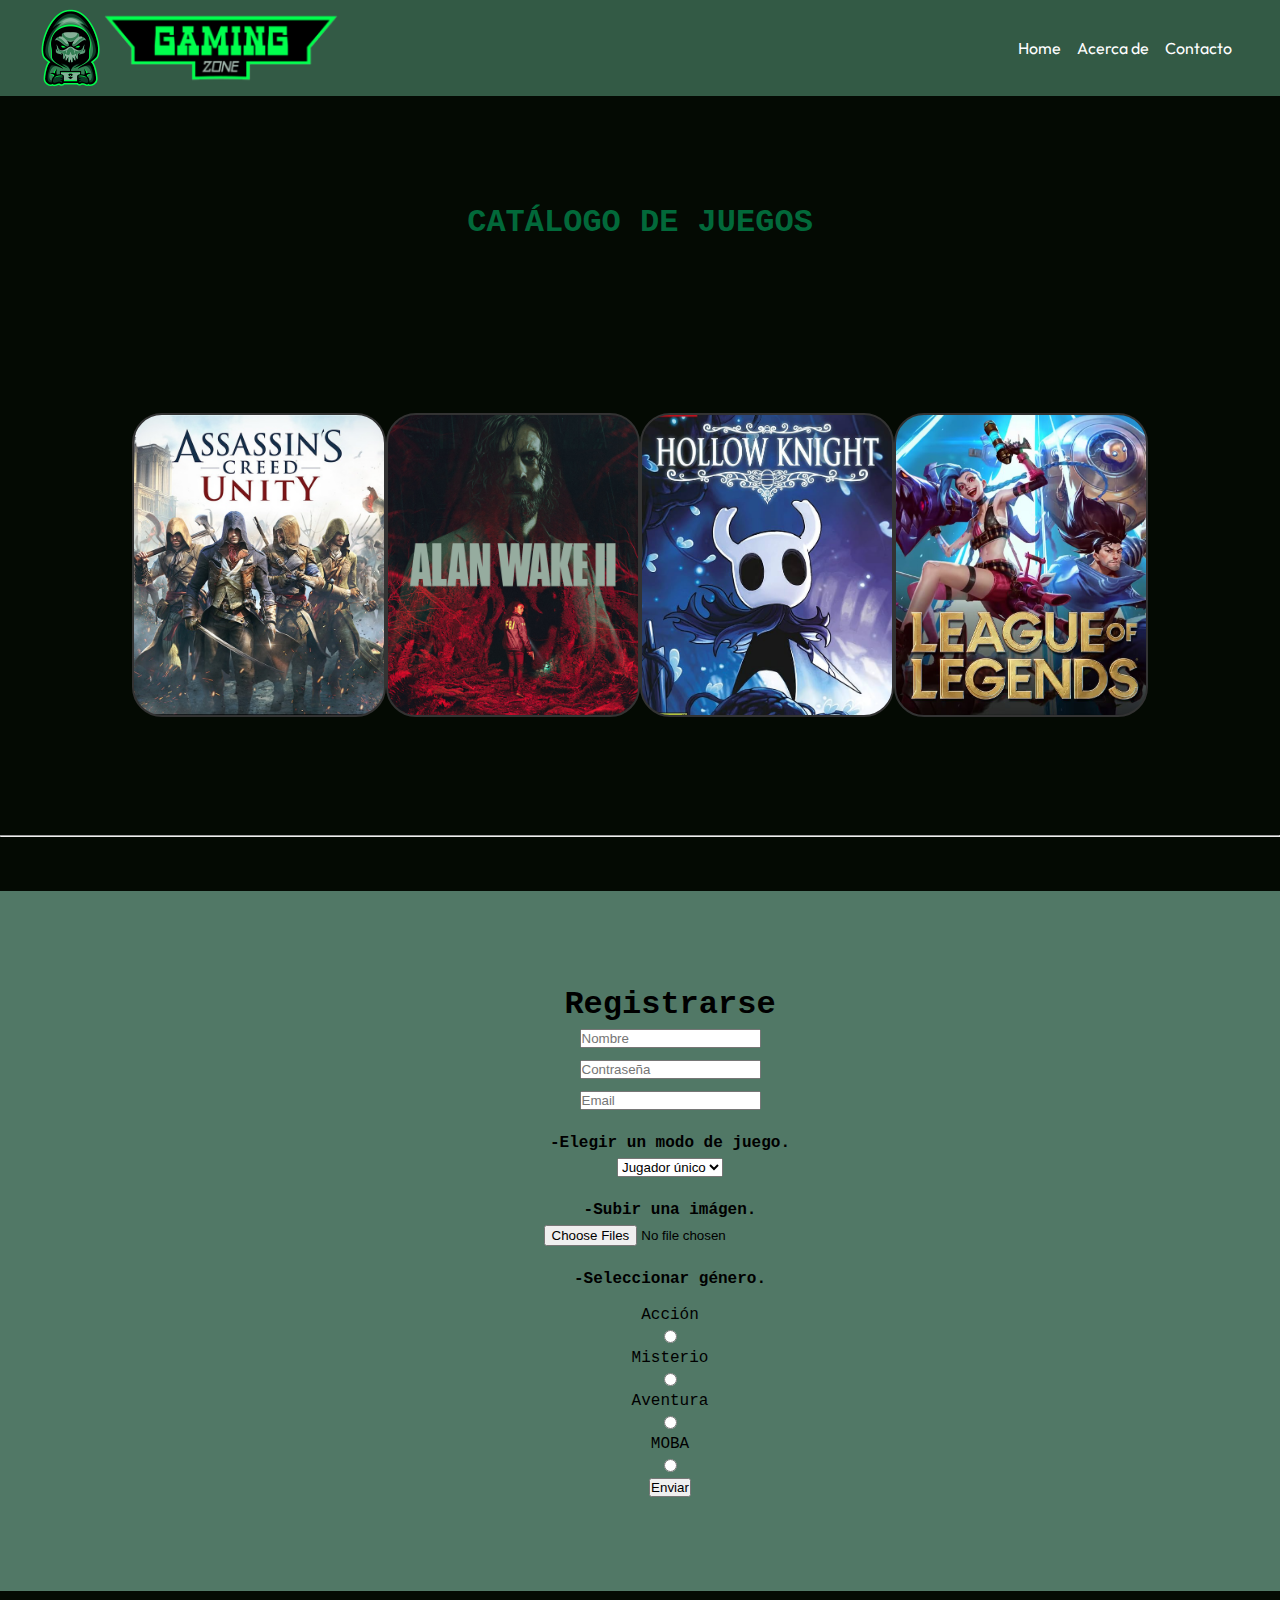
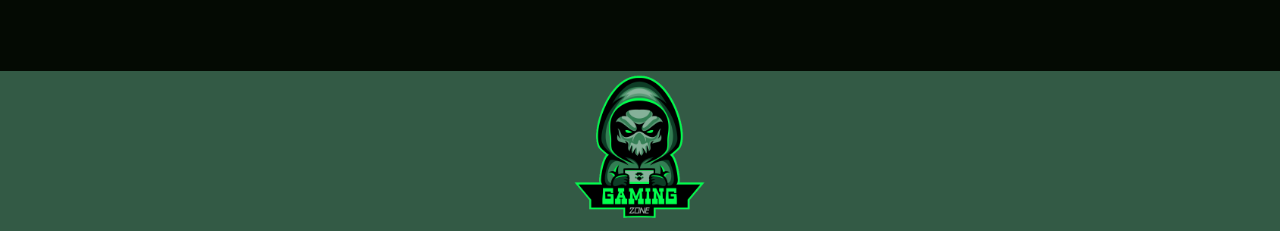
<file: index.html>
<!DOCTYPE html>
<html lang="es">

<head>
    <meta charset="UTF-8" />
    <meta name="viewport" content="width=device-width, initial-scale=1.0" />
    <link rel="stylesheet" href="./Main/Main.css" />
    <link rel="icon" href="./Main/images/favicon.ico" type="image/ico" />
    <title>Trabajo Final</title>
</head>

<body>
    <header>
        <nav>
            <div class="navLogos">
                <img src="./Main/images/Logo.png" alt="Gaming Zone Logo" />
                <img src="./Main/images/Texto.png" alt="Gaming Zone Texto" />
            </div>
            <div class="navLinks">
                <a class="" href="#">Home</a>
                <a href="#">Acerca de</a>
                <a href="#">Contacto</a>
            </div>
        </nav>
    </header>
    <main>
        <br /><br /><br /><br /><br /><br />
        <h1 id="h1-catalogo" style="
          text-align: center;
          color: rgba(0, 201, 114, 0.5);
          font-family: 'Courier New', Courier, monospace;
        ">
            CATÁLOGO DE JUEGOS
        </h1>
        <br /><br /><br />

        <!-- CATALOGO DE JUEGOS -->

        <div class="contenedor">
            <div class="RevetriaMatias" onclick="location.href='./MatiasRevetria/AssassinsCreed.html';">
                <!-- <a href="../MatiasRevetria/AssassinsCreed.html"> tuve que sacar perdon, tapaba el div de al lado (Marcelo)
            <div class="titulo">
              <h1>Assassins Creed Unity</h1>
            </div>
          </a> -->
            </div>

            <div class="alan-wake2" onclick="location.href='./alan-wake2/index.html';"></div>

            <div class="hollow-knight" onclick="location.href='./walterame/gameInfo.html';"></div>

            <div class="lol" onclick="location.href='./iWildGunsPage/index.html';"></div>
        </div>

        <hr />
        <br /><br /><br />

        <!-- FORMULARIO -->

        <div id="error" style="color: rgb(2, 104, 70); text-align: center"></div>
        <form id="form">
            <h1>Registrarse</h1>

            <input type="text" id="nombre" placeholder="Nombre" />
            <input type="password" id="password" placeholder="Contraseña" />
            <input type="email" id="email" placeholder="Email" />
            <br>
            <label for="modo-juego"><b>-Elegir un modo de juego.</b></label>
            <select id="modo-juego">
                <option value="jugador-unico">Jugador único</option>
                <option value="multijugador">Multijugador</option>
            </select>
            <br>
            <label for="archivo"><b>-Subir una imágen.</b></label>
            <input type="file" multiple accept=".jpg, .png" id="archivo" />
            <br>
            <p><b>-Seleccionar género.</b></p> <br>
            <label for="accion">Acción</label>
            <input type="radio" id="accion" name="genero">
            <label for="misterio">Misterio</label>
            <input type="radio" id="misterio" name="genero">
            <label for="aventura">Aventura</label>
            <input type="radio" id="aventura" name="genero">
            <label for="moba">MOBA</label>
            <input type="radio" id="moba" name="genero">

            <button type="submit" id="boton">Enviar</button>
        </form>
    </main>
    <footer>
        <a href="#">
            <img src="./Main/images/LogoYtexto.png" alt="Gaming Zone Logo y Texto" height="150" />
        </a>
    </footer>
    <script src="./Main/Main.js"></script>
</body>

</html>
</file>
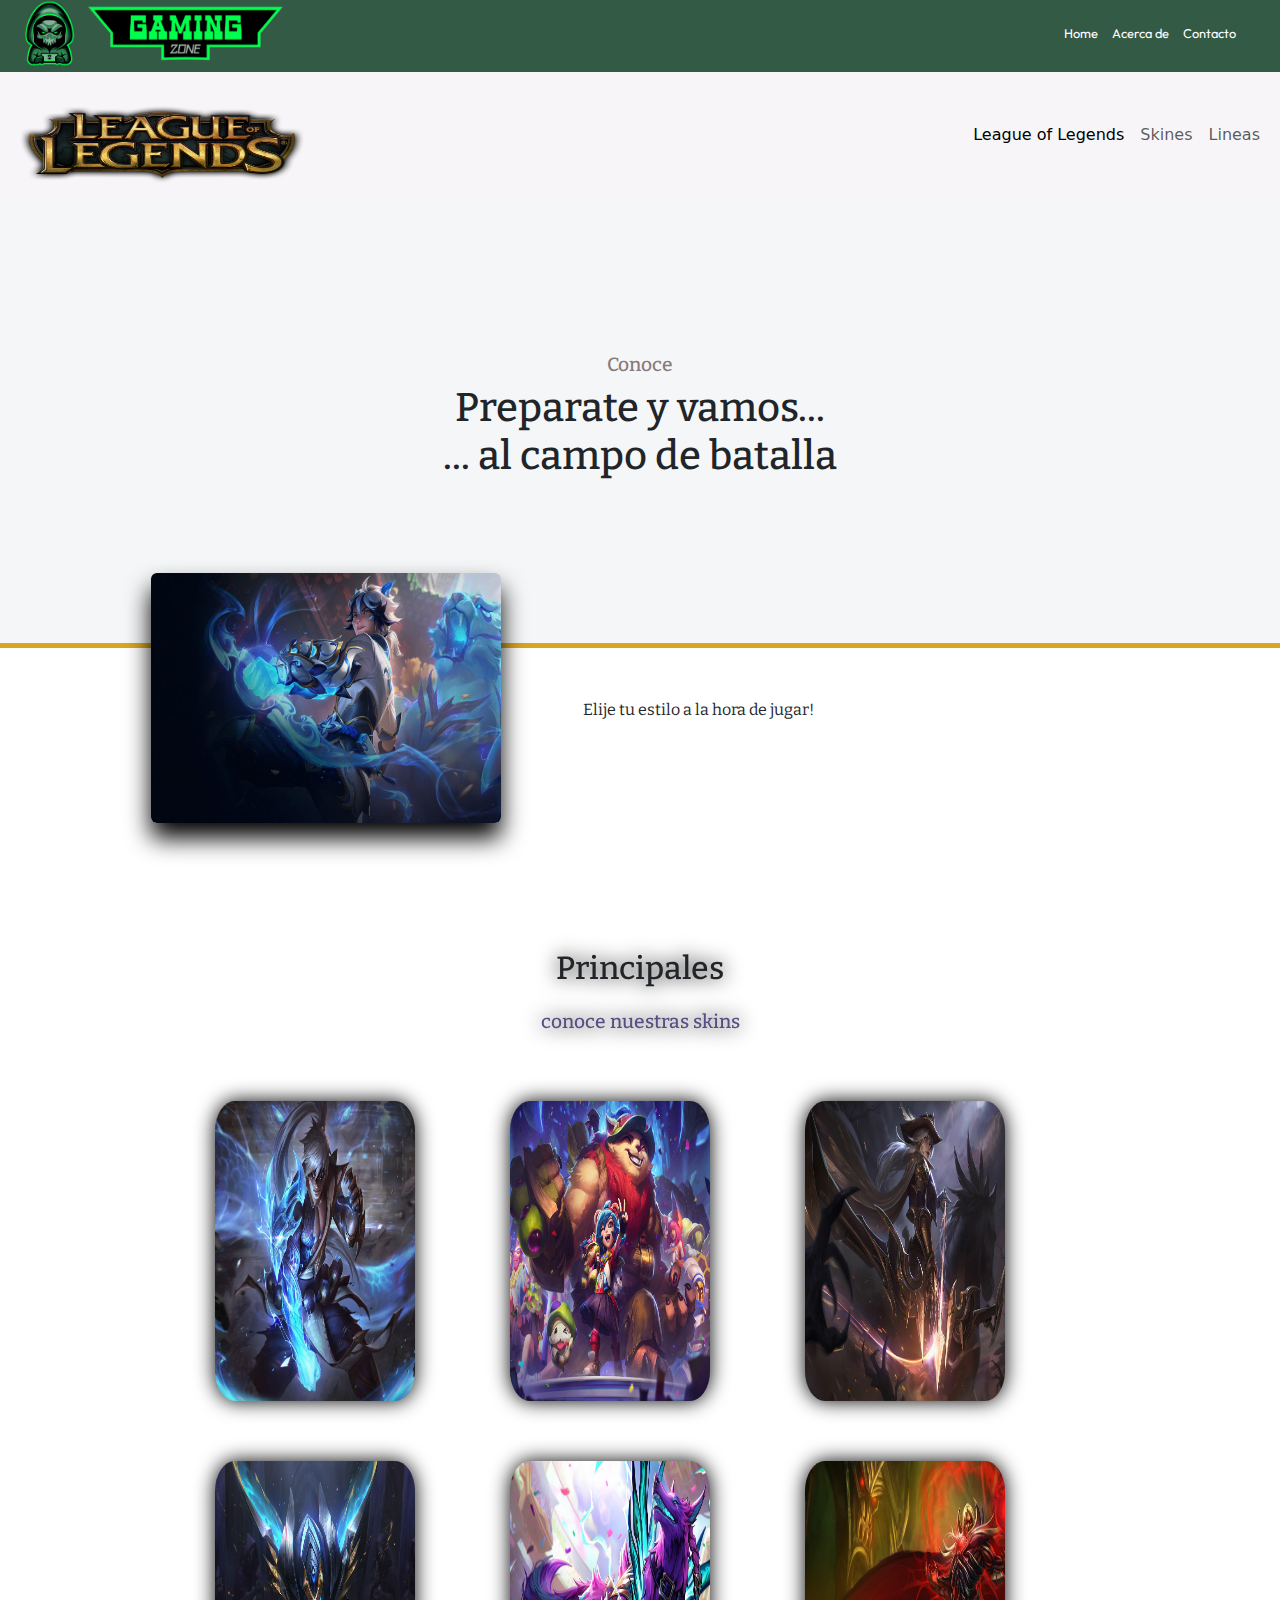
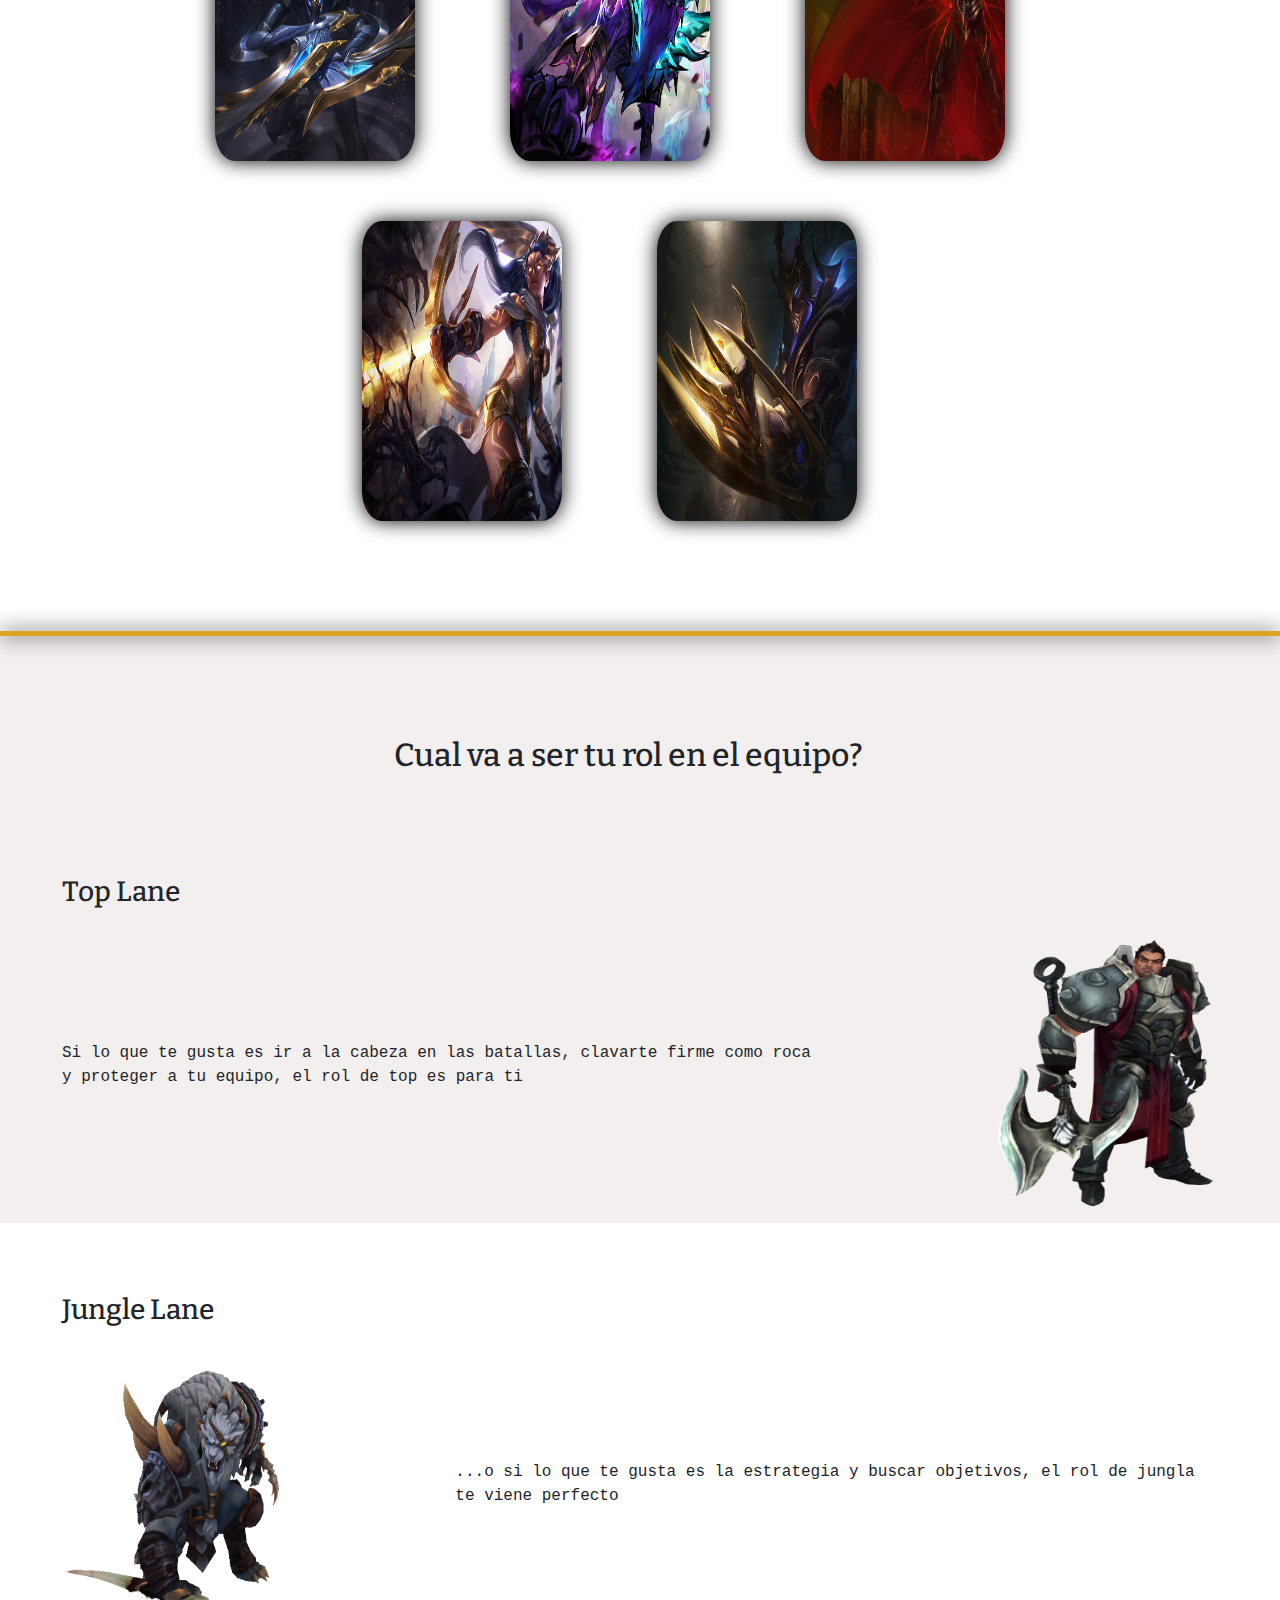
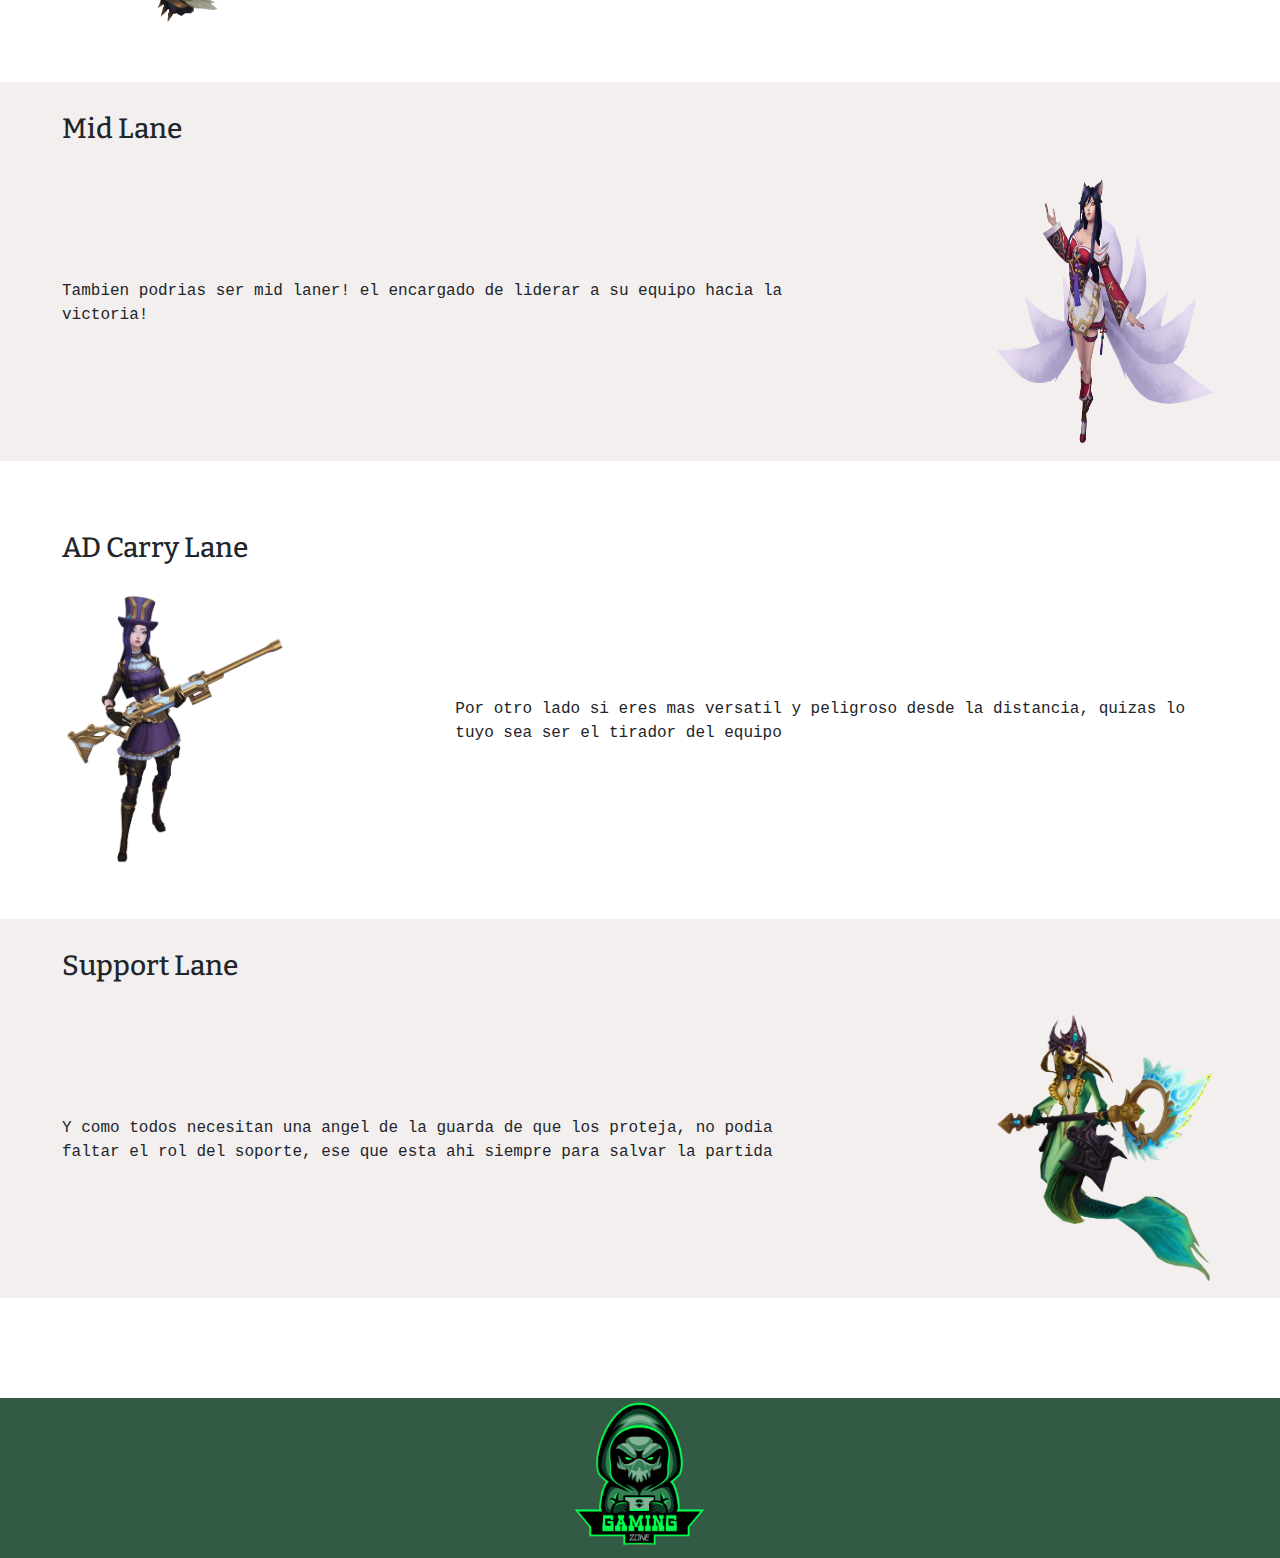
<file: iWildGunsPage/index.html>
<!DOCTYPE html>
<html lang="es">
  <head>
    <!-- meta -->
    <meta charset="UTF-8" />
    <meta name="viewport" content="width=device-width, initial-scale=1.0" />
    <!-- Titulo -->
    <title>Hector Diaz | Web Side</title>
    <!-- Favicons -->
    <link rel="icon" href=./imagenes/favicon.png type="image/x-icon" />
    <!-- Estilos -->
    <link rel="stylesheet" href="./css/estilos.css" />
    <!-- Bootstrap -->
    <link
      href="https://cdn.jsdelivr.net/npm/bootstrap@5.3.3/dist/css/bootstrap.min.css"
      rel="stylesheet"
      integrity="sha384-QWTKZyjpPEjISv5WaRU9OFeRpok6YctnYmDr5pNlyT2bRjXh0JMhjY6hW+ALEwIH"
      crossorigin="anonymous"
    />
    <!-- Bootstrao Icons -->
    <link
      rel="stylesheet"
      href="https://cdn.jsdelivr.net/npm/bootstrap-icons@1.11.3/font/bootstrap-icons.min.css"
    />
    <!-- Google Fonts -->
    <link rel="preconnect" href="https://fonts.googleapis.com" />
    <link rel="preconnect" href="https://fonts.gstatic.com" crossorigin />
    <link
      href="https://fonts.googleapis.com/css2?family=Bitter:ital,wght@0,100..900;1,100..900&family=Genos:wght@100&display=swap"
      rel="stylesheet"
    />
  </head>
  <body>
    <!-- Barra de navegación Gaming Zone -->
    <!-- <nav class="container-nav1">
      <div class="item">
        <div class="navLogos">
          <img src="../Main/images/Logo.png" alt="Gaming Zone Logo" />
          <img src="../Main/images/Texto.png" alt="Gaming Zone Texto" />
        </div>
        <div class="navLinks">
          <a class="" href="../Main/Main.html">Home</a>
          <a href="#">Acerca de</a>
          <a href="#">Contacto</a>
        </div>
      </div>
    </nav> -->

    <nav class="navcontainer">
      <div class="navLogos">
        <div>
          <img src="../Main/images/Logo.png" alt="Gaming Zone Logo" />
        </div>
        <div>
          <img
            src="../Main/images/Texto.png"
            alt="Gaming Zone Texto"
            class="img2"
          />
        </div>
      </div>
      <div class="navLinks">
        <span><a class="" href="../Main/Main.html">Home</a></span>
        <span><a href="#">Acerca de</a></span>
        <span><a href="#">Contacto</a></span>
      </div>
    </nav>

    <!-- Barra de navegacion -->
    <nav class="navbar navbar-expand-md navbar-light">
      <div class="container-fluid">
        <button
          class="navbar-toggler"
          type="button"
          data-bs-toggle="collapse"
          data-bs-target="#navbar-toggler"
          aria-controls="navbarTogglerDemo01"
          aria-expanded="false"
          aria-label="Toggle navigation"
        >
          <span class="navbar-toggler-icon"></span>
        </button>
        <div class="collapse navbar-collapse" id="navbar-toggler">
          <a class="navbar-brand" href="#"
            ><img
              src="./imagenes/Imgs/league-of-legends-modo-showdown-riot-games-experimental-1.webp"
              alt="Logo de la pagina web"
          /></a>
          <ul
            class="navbar-nav d-flex justify-content-center align-items-center"
          >
            <li class="nav-item">
              <a class="nav-link active" aria-current="page" href="#"
                >League of Legends</a
              >
            </li>
            <li class="nav-item">
              <a class="nav-link" href="#skinnes">Skines</a>
            </li>
            <li class="nav-item">
              <a class="nav-link" href="#lineas">Lineas</a>
            </li>
          </ul>
        </div>
      </div>
    </nav>

    <!-- Seccion Hero -->
    <section class="hero align-items-stretch d-flex flex-column">
      <div class="hero-principal flex-row">
        <!-- <i class="bi bi-cart4"></i> -->
        <div>
          <h3>Conoce</h3>
          <h1>
            Preparate y vamos...
            <br />
            ... al campo de batalla
          </h1>
        </div>
        <!-- </div> -->
      </div>
      <div class="hero-inferior"></div>
    </section>

    <section class="section1 container">
      <div class="row">
        <figure class="col-4">
          <img src="./imagenes/Ezreal.png" alt="" class="ezreal" />
        </figure>
        <p class="col-6">Elije tu estilo a la hora de jugar!</p>
      </div>
    </section>

    <!-- Productos -->

    <section class="section2 product-section d-flex flex-column">
      <h2 class="section-tittle" id="skinnes">Principales</h2>
      <h3 class="section-description">conoce nuestras skins</h3>
      <!-- Galeria de productos  -->
      <div class="container galery text-center product-container">
        <div class="row">
          <!-- Producto 1 -->
          <div class="col-10 col-md-5 col-lg-3">
            <div class="product">
              <img src="./imagenes/skins-tags/LeeSin_31.jpg" alt="" />
              <p>
                <i class="fa-regular fa-thumbs-up"></i>
              </p>
              <div class="overlay">
                <p>Lee Sin Dragon de la Tormenta</p>
              </div>
            </div>
          </div>
          <!-- Producto 2 -->
          <div class="col-10 col-md-5 col-lg-3">
            <div class="product">
              <img src="./imagenes/skins-tags/annie.png" alt="" />
              <div class="overlay">
                <p>Annie-Versario</p>
              </div>
            </div>
          </div>
          <!-- Producto 3 -->
          <div class="col-10 col-md-5 col-lg-3">
            <div class="product">
              <img src="./imagenes/skins-tags/ashe.png" alt="" />
              <div class="overlay">
                <p>Ashe la Forajida</p>
              </div>
            </div>
          </div>
          <!-- Producto 4 -->
          <div class="col-10 col-md-5 col-lg-3">
            <div class="product">
              <img src="./imagenes/skins-tags/k6.png" alt="" />
              <div class="overlay">
                <p>Kha'Zix World 2018</p>
              </div>
            </div>
          </div>
          <!-- Producto 5 -->
          <div class="col-10 col-md-5 col-lg-3">
            <div class="product">
              <img src="./imagenes/skins-tags/Naafiri.png" alt="" />
              <div class="overlay">
                <p>Naafiri Peleadora Almica</p>
              </div>
            </div>
          </div>
          <!-- Producto 6 -->
          <div class="col-10 col-md-5 col-lg-3">
            <div class="product">
              <img src="./imagenes/skins-tags/Vlad.png" alt="" />
              <div class="overlay">
                <p>Vladimir Señor de la Sangre</p>
              </div>
            </div>
          </div>
          <!-- Producto 7 -->
          <div class="col-10 col-md-5 col-lg-3">
            <div class="product">
              <img src="./imagenes/skins-tags/vayne.png" alt="" />
              <div class="overlay">
                <p>Vayne Arco de Luz</p>
              </div>
            </div>
          </div>
          <!-- Producto 8 -->
          <div class="col-10 col-md-5 col-lg-3">
            <div class="product">
              <img src="./imagenes/skins-tags/zed.png" alt="" />
              <div class="overlay">
                <p>Zed Exterminado Galactico</p>
              </div>
            </div>
          </div>
        </div>
      </div>
    </section>

    <!-- Seccion 3 de descripcion de Roles -->

    <section class="section3 col">
      <div class="lane1 fondo-oscuro row justify-content-between">
        <div class="row fondo-oscuro titulo" id="lineas">
          <h2 class="col-12">Cual va a ser tu rol en el equipo?</h2>
        </div>
        <h3>Top Lane</h3>
        <p class="col-md-8 col-lg-8">
          Si lo que te gusta es ir a la cabeza en las batallas, clavarte firme
          como roca y proteger a tu equipo, el rol de top es para ti
        </p>
        <img
          src="./imagenes/Imgs/Darius_Render.webp"
          class="col-4 col-md-12"
          alt="top-laner"
        />
      </div>
      <div class="lane2 row justify-content-between">
        <h3>Jungle Lane</h3>
        <img
          src="./imagenes/Imgs/Rengar_Render.webp"
          class="col-4"
          alt="jg-laner"
        />
        <p class="col-8">
          ...o si lo que te gusta es la estrategia y buscar objetivos, el rol de
          jungla te viene perfecto
        </p>
      </div>
      <div class="lane3 fondo-oscuro row justify-content-between">
        <h3>Mid Lane</h3>
        <p class="col-8">
          Tambien podrias ser mid laner! el encargado de liderar a su equipo
          hacia la victoria!
        </p>
        <img
          src="./imagenes/Imgs/Ahri_Render.webp"
          class="col-4"
          alt="mid-laner"
        />
      </div>
      <div class="lane4 row justify-content-between">
        <h3>AD Carry Lane</h3>
        <img
          src="./imagenes/Imgs/Caitlyn_Render.webp"
          class="col-4"
          alt="adc-laner"
        />
        <p class="col-8">
          Por otro lado si eres mas versatil y peligroso desde la distancia,
          quizas lo tuyo sea ser el tirador del equipo
        </p>
      </div>
      <div class="lane5 fondo-oscuro row justify-content-between">
        <h3>Support Lane</h3>
        <p class="col-8">
          Y como todos necesitan una angel de la guarda de que los proteja, no
          podia faltar el rol del soporte, ese que esta ahi siempre para salvar
          la partida
        </p>
        <img
          src="./imagenes/Imgs/Nami_Render.webp"
          class="col-4"
          alt="supp-laner"
        />
      </div>
    </section>

    <div class="img-xxl">
      <span>&times;</span>
      <img src="./imagenes/skins-tags/annie.png" alt="img-xxl" />
    </div>

    <footer>
      <a href="#">
        <img
          src="../Main/images/LogoYtexto.png"
          alt="Gaming Zone Logo y Texto"
          height="150px"
        />
      </a>
    </footer>

    <script
      src="https://cdn.jsdelivr.net/npm/bootstrap@5.3.3/dist/js/bootstrap.bundle.min.js"
      integrity="sha384-YvpcrYf0tY3lHB60NNkmXc5s9fDVZLESaAA55NDzOxhy9GkcIdslK1eN7N6jIeHz"
      crossorigin="anonymous"
    ></script>

    <script src="./js/code.js"></script>
  </body>
</html>
</file>
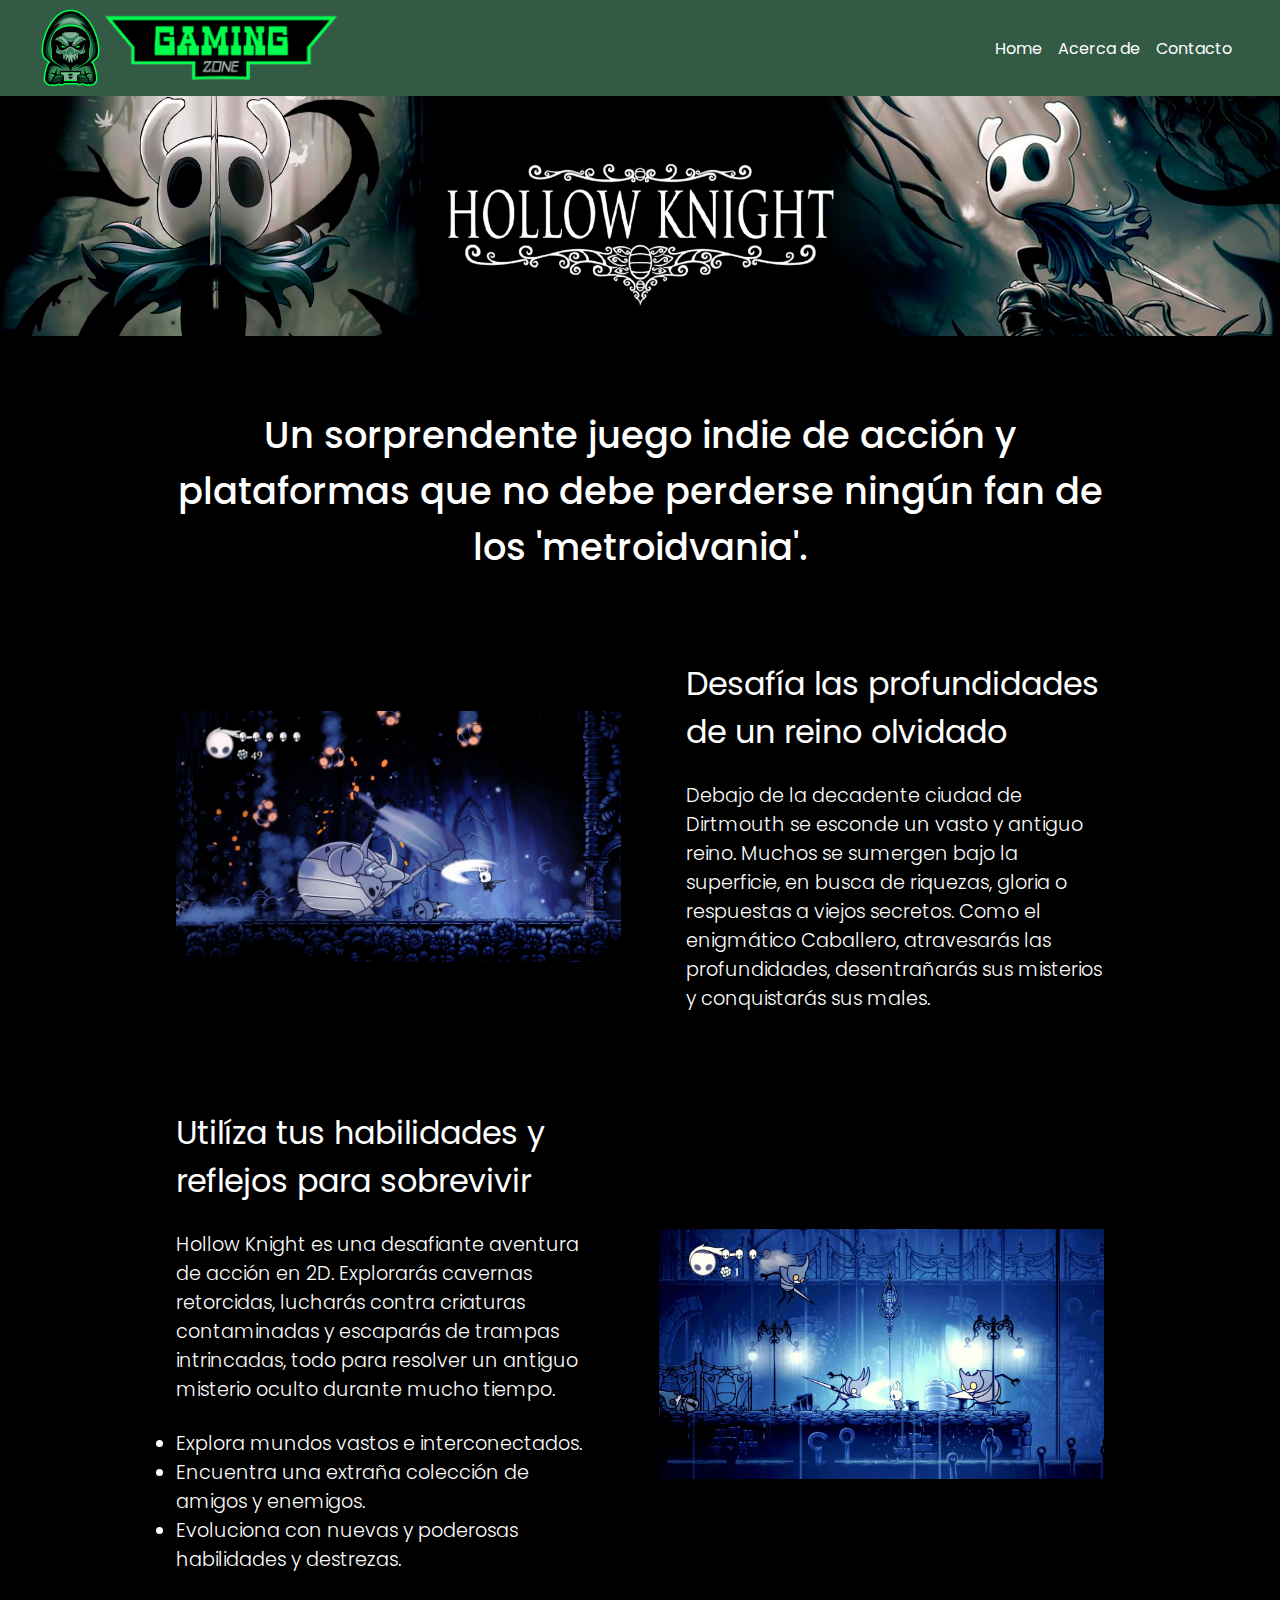
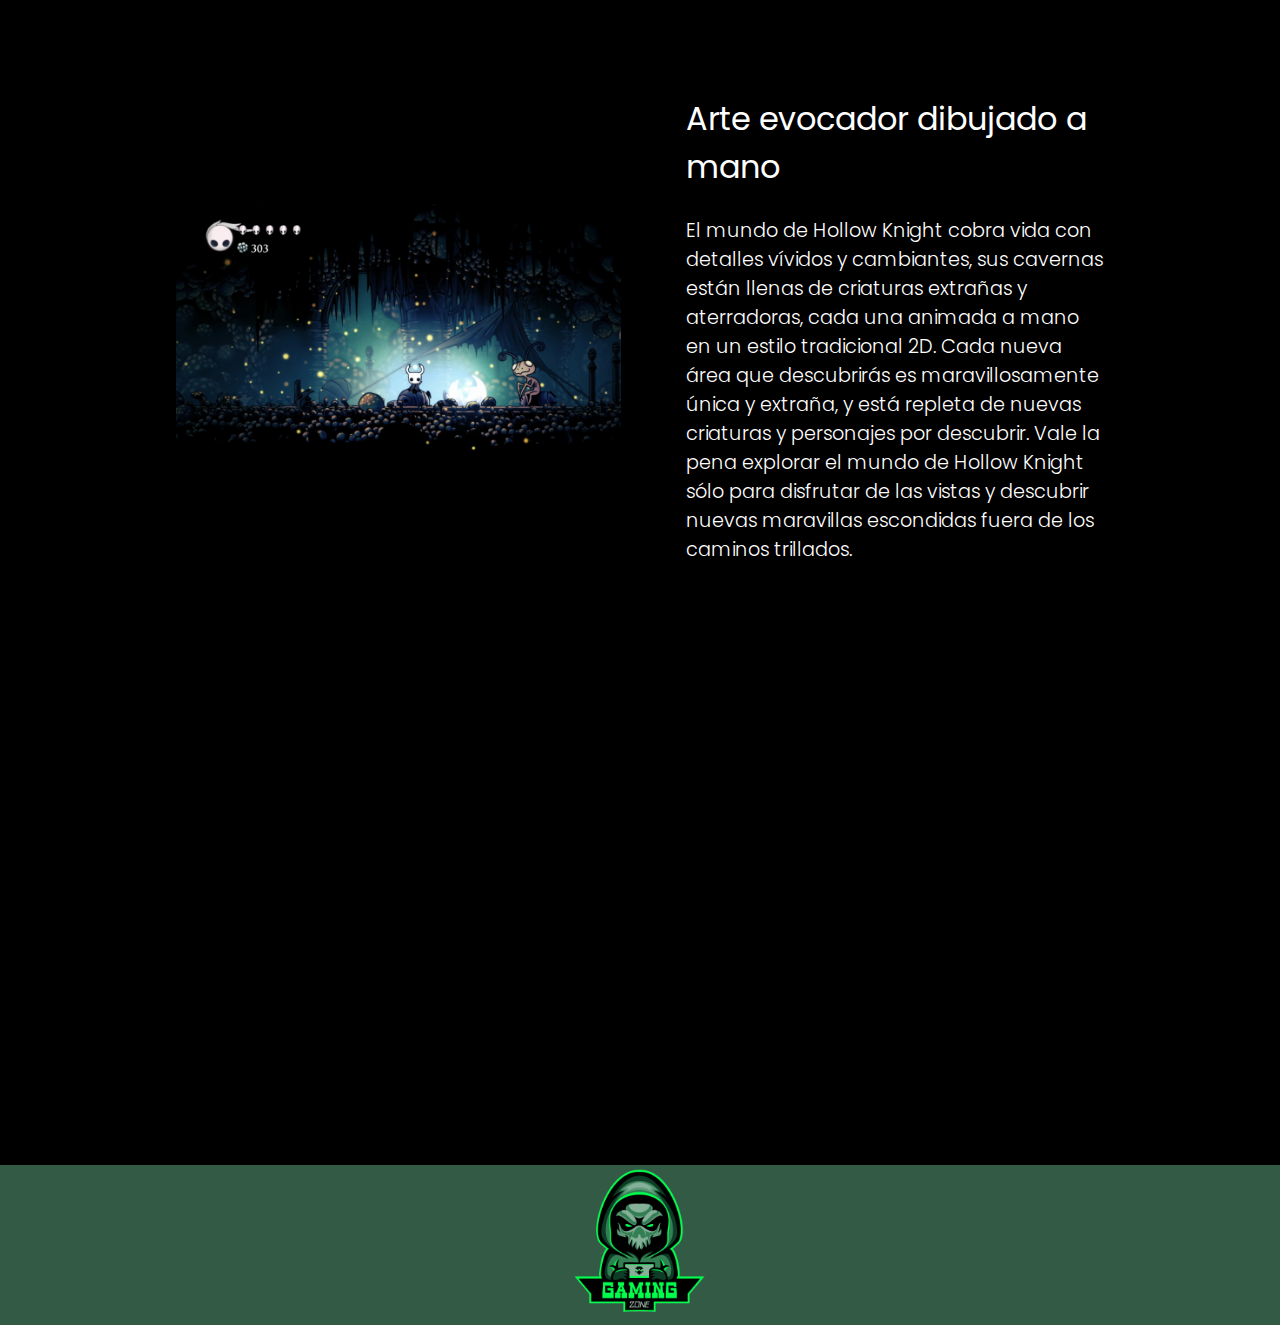
<file: walterame/gameInfo.html>
<!DOCTYPE html>
<html lang="es">
  <head>
    <meta charset="UTF-8" />
    <meta name="viewport" content="width=device-width, initial-scale=1.0" />
    <link
      rel="shortcut icon"
      href="../Main/images/favicon.ico"
      type="image/x-icon"
    />
    <link rel="stylesheet" href="./gameInfo.css" />
    <link rel="preconnect" href="https://fonts.googleapis.com" />
    <link rel="preconnect" href="https://fonts.gstatic.com" crossorigin />
    <link
      href="https://fonts.googleapis.com/css2?family=Poppins:ital,wght@0,100;0,200;0,300;0,400;0,500;0,600;0,700;0,800;0,900;1,100;1,200;1,300;1,400;1,500;1,600;1,700;1,800;1,900&display=swap"
      rel="stylesheet"
    />
    <title>Hollow Knight</title>
  </head>
  <body>
    <header>
      <nav>
        <div class="navLogos">
          <img src="../Main/images/Logo.png" alt="Gaming Zone Logo" />
          <img src="../Main/images/Texto.png" alt="Gaming Zone Texto" />
        </div>
        <div class="navLinks">
          <a href="../Main/Main.html">Home</a>
          <a href="#">Acerca de</a>
          <a href="#">Contacto</a>
        </div>
      </nav>
      <img
        class="headerHollowKnight"
        src="./images/Header-Hollow-Knight.jpg"
        alt="Header-Hollow-Knight"
      />
    </header>
    <main>
      <div class="mainHolder">
        <h1>
          Un sorprendente juego indie de acción y plataformas que no debe
          perderse ningún fan de los 'metroidvania'.
        </h1>
        <div class="rowsHolder">
          <div class="row">
            <div class="imageAndText">
              <!-- IMAGEN 1 -->
              <img
                class="imgInRow"
                src="./images/img1.jpg"
                alt="Imagen Hollow 1"
              />
              <div class="textInRow">
                <!-- TEXTOS 1 -->
                <h2>Desafía las profundidades de un reino olvidado</h2>
                <br />
                <p>
                  Debajo de la decadente ciudad de Dirtmouth se esconde un vasto
                  y antiguo reino. Muchos se sumergen bajo la superficie, en
                  busca de riquezas, gloria o respuestas a viejos secretos. Como
                  el enigmático Caballero, atravesarás las profundidades,
                  desentrañarás sus misterios y conquistarás sus males.
                </p>
              </div>
            </div>
          </div>
          <div class="row">
            <div class="textAndImage">
              <div class="textInRow">
                <!-- TEXTOS 2 -->
                <h2>Utilíza tus habilidades y reflejos para sobrevivir</h2>
                <br />
                <p>
                  Hollow Knight es una desafiante aventura de acción en 2D.
                  Explorarás cavernas retorcidas, lucharás contra criaturas
                  contaminadas y escaparás de trampas intrincadas, todo para
                  resolver un antiguo misterio oculto durante mucho tiempo.
                </p>
                <br />
                <ul>
                  <li>Explora mundos vastos e interconectados.</li>
                  <li>Encuentra una extraña colección de amigos y enemigos.</li>
                  <li>
                    Evoluciona con nuevas y poderosas habilidades y destrezas.
                  </li>
                </ul>
                <br />
              </div>
              <!-- IMAGEN 2 -->
              <img
                class="imgInRow"
                src="./images/img2.jpg"
                alt="Imagen Hollow 2"
              />
            </div>
          </div>
          <div class="row">
            <div class="imageAndText">
              <!-- IMAGEN 3 -->
              <img
                class="imgInRow"
                src="./images/img3.jpeg"
                alt="Imagen Hollow 3"
              />
              <div class="textInRow">
                <!-- TEXTOS 3 -->
                <h2>Arte evocador dibujado a mano</h2>
                <br />
                <p>
                  El mundo de Hollow Knight cobra vida con detalles vívidos y
                  cambiantes, sus cavernas están llenas de criaturas extrañas y
                  aterradoras, cada una animada a mano en un estilo tradicional
                  2D. Cada nueva área que descubrirás es maravillosamente única
                  y extraña, y está repleta de nuevas criaturas y personajes por
                  descubrir. Vale la pena explorar el mundo de Hollow Knight
                  sólo para disfrutar de las vistas y descubrir nuevas
                  maravillas escondidas fuera de los caminos trillados.
                </p>
              </div>
            </div>
          </div>
        </div>
      </div>
      <div class="video-container">
        <iframe
          width="727"
          height="409"
          src="https://www.youtube.com/embed/UAO2urG23S4"
          title="Hollow Knight - Release Trailer"
          frameborder="0"
          allow="accelerometer; autoplay; clipboard-write; encrypted-media; gyroscope; picture-in-picture"
          style="display: block; margin: auto"
          allowfullscreen
        >
        </iframe>
      </div>
      <footer>
        <a href="#">
          <img
            src="../Main/images/LogoYtexto.png"
            alt="Gaming Zone Logo y Texto"
            height="150px"
          />
        </a>
      </footer>
    </main>
  </body>
</html>
</file>
<file: Main/Main.css>
@import url("https://fonts.googleapis.com/css2?family=Outfit:wght@100..900&display=swap");

* {
  margin: 0;
  padding: 0;
}

html {
  /* font-size: 62.5%;  --- Lo pase a .contenedor para que no afecte a toda la pagina (Wally) */
  box-sizing: border-box;
}

body {
  background-color: rgb(4, 10, 3);
}

header {
  width: 100%;
}

nav {
  display: flex;
  justify-content: space-between;
  height: 6em;
  background-color: rgb(51, 90, 69);
  font-family: "Outfit", sans-serif;
}

.navLogos {
  display: flex;
  padding-left: 2em;
  margin: 0.5em;
}

.navLinks {
  display: flex;
  align-items: center;
  gap: 1em;
  margin-right: 3em;

  white-space: nowrap;
}

.navLinks a {
  color: white;
  text-decoration: none;
}

.navLinks a:hover {
  color: rgb(0, 255, 0);
}

.contenedor {
  display: flex;
  flex-wrap: wrap;
  justify-content: center;
  align-items: center;
  min-height: 60vh;
  font-size: 62.5%;
}

.RevetriaMatias {
  width: 25em;
  height: 30em;
  border-radius: 3em;
  border: 2px solid #333;
  color: black;
  background-image: url(images/acu1.jpg);
  background-size: cover;
  background-position: center;
  background-repeat: no-repeat;
  overflow: hidden;
}

.alan-wake2 {
  width: 25em;
  height: 30em;
  border-radius: 3em;
  border: 2px solid #333;
  color: black;
  background-image: url(images/alan-wake2.jpg);
  background-size: cover;
  background-position: center;
  background-repeat: no-repeat;
}

.hollow-knight {
  width: 25em;
  height: 30em;
  border-radius: 3em;
  border: 2px solid #333;
  color: black;
  background-image: url(images/hollow-knight.jpg);
  background-size: cover;
  background-position: center;
  background-repeat: no-repeat;
}

.lol {
  width: 25em;
  height: 30em;
  border-radius: 3em;
  border: 2px solid #333;
  color: black;
  background-image: url(images/lol.jpg);
  background-size: cover;
  background-position: center;
  background-repeat: no-repeat;
}

.RevetriaMatias .titulo {
  position: absolute;
  top: 45%;
  left: 50%;
  font-size: 6.5px;
  transform: translate(-50%);
  border-radius: 5em;
  backdrop-filter: blur(20px);
  color: #fff;
  cursor: pointer;
}

.RevetriaMatias .titulo a {
  text-decoration: none;
  color: #fff;
}

.RevetriaMatias:hover {
  transform: scale(1.5);
}

.alan-wake2:hover {
  transform: scale(1.5);
}

.hollow-knight:hover {
  transform: scale(1.5);
}

.lol:hover {
  transform: scale(1.5);
}

footer {
  display: flex;
  justify-content: center;
  height: 10em;
  background-color: rgb(51, 90, 69);
  margin-top: 5em;
}

@media (max-width: 1250px) {
  .navLogos {
    padding-left: 0em;
    margin: 1.5em;
  }
  .navLinks {
    margin-right: 1em;
  }
}

form {
  display: flex;
  flex-direction: column;
  justify-content: center;
  align-items: center;
  height: 40em;
  background-color: #517866;
  padding: 30px;
  font-family: "Courier New", Courier, monospace;
  width: 100%;
}

form input,
form select {
  margin: 6px auto;
}
</file>
<file: walterame/gameInfo.css>
@import url("https://fonts.googleapis.com/css2?family=Outfit:wght@100..900&display=swap");

* {
  margin: 0;
  padding: 0;
  font-family: "Poppins", sans-serif;
  font-style: normal;
}

header {
  width: 100%;
  background-color: black;
}

nav {
  display: flex;
  justify-content: space-between;
  height: 6em;
  background-color: rgb(51, 90, 69);
  font-family: "Outfit", sans-serif;
}

.navLogos {
  display: flex;
  padding-left: 2em;
  margin: 0.5em;
}

.navLinks {
  display: flex;
  align-items: center;
  gap: 1em;
  margin-right: 3em;
}

.navLinks a {
  color: white;
  text-decoration: none;
}

.navLinks a:hover {
  color: rgb(0, 255, 0);
}

.headerHollowKnight {
  width: 100%;
  height: auto;
  background-color: black;
}

body {
  background-color: black;
}

.mainHolder {
  margin: 4em 10em;
}

h1 {
  color: white;
  text-align: center;
  font-size: 2.3em;
  margin-bottom: 1em;
  font-weight: 500;
}

h2 {
  font-size: 2em;
  font-weight: 400;
}

p,
ul {
  font-size: 1.2em;
  font-weight: 300;
}

.rowsHolder {
  display: flex;
  flex-direction: column;
}

.row {
  display: flex;
  flex-direction: row;
  margin: 3em 1em;
}

.imageAndText,
.textAndImage {
  width: 100%;
  display: flex;
  justify-content: space-between;
  align-items: center;
}

.imgInRow {
  width: 48%;
  height: auto;
}

.textInRow {
  width: 45%;
  text-align: left;
  color: white;
}

.video-container {
  position: relative;
  display: flex;
}

footer {
  display: flex;
  justify-content: center;
  height: 10em;
  background-color: rgb(51, 90, 69);
  margin-top: 5em;
}

@media (max-width: 1250px) {
  .imageAndText,
  .textAndImage {
    flex-direction: column;
  }
  .mainHolder {
    margin: 3em 0em;
  }
  .imgInRow {
    width: 70%;
    height: auto;
  }
  .textInRow {
    width: 70%;
  }
  .navLogos {
    padding-left: 0em;
    margin: 1.5em;
  }
  .navLinks {
    margin-right: 1em;
  }
}
</file>
<file: iWildGunsPage/css/estilos.css>
@import url("https://fonts.googleapis.com/css2?family=Outfit:wght@100..900&display=swap");

/* Reset */
* {
  margin: 0;
}

/* Nav Gaming Zone */

.navcontainer {
  margin-top: -6em;
  position: fixed;
  width: 100%;
  font-size: 0.8rem;
  display: flex;
  justify-content: space-between;
  height: 6em;
  background-color: rgb(51, 90, 69);
  font-family: "Outfit", sans-serif;
  padding-left: 1.5rem;
  padding-right: 1.5rem;
  z-index: 1000;
}

.navLogos {
  margin-top: 5px;
  display: flex;
  width: 100%;
  height: 100%;
  gap: 10px;
  padding-bottom: 10px;
}

.navLogos img {
  width: 100%;
  height: 100%;
}

.navLinks {
  display: flex;
  gap: 0.9rem;
  justify-content: center;
  align-items: center;
  width: 20vw;
}

.navLinks a {
  white-space: nowrap;
  color: white;
  font-size: 100%;
  text-decoration: none;
}

.navLinks a:hover {
  color: rgb(0, 255, 0);
}

/* Barra de navegacion */

.navbar {
  margin-top: 4.5em;
  padding: 2rem;
  background-color: #f7f5f7;
}

.navbar-collapse {
  align-items: center;
  justify-content: space-between;
}

.navbar img {
  width: 300px;
  height: 80px;
  margin-top: 20px;
}

/* Estilos Generales */

section {
  display: flex;
  flex-direction: column;
  align-items: center;
  justify-content: center;
}

h1,
h2,
h3 {
  font-size: 2.5rem;
  font-family: "Bitter", serif;
}

.section-text {
  font-size: 1.2rem;
}

.section-tittle {
  font-size: 2rem;
  padding: 15px 0;
  font-family: "Bitter", serif;
}

.section-description {
  font-size: 1.2rem;
  color: #584e84;
}
/* section 1 */

.section1 div {
  width: 100%;
  display: flex;
  justify-content: space-evenly;
}

.section1 figure {
  display: flex;
  position: relative;
  height: 250px;
  width: 350px;
  overflow: hidden;
  top: -75px;
  border-radius: 6px;
  cursor: pointer;
  box-shadow: 0 15px 25px #000000;
  padding: 0;
}

.section1 figure img {
  width: 100%;
  height: 100%;
}

.section1 p {
  padding-top: 50px;
  font-family: "Bitter", serif;
}

/* Seccion Hero */

.hero {
  background-color: #f5f6f7;
  min-height: 450px;
  text-align: center;
  border-bottom: solid goldenrod 5px;
}

.hero-principal {
  padding: 3rem;
}

.hero-principal h3 {
  font-size: 1.2rem;
  color: #887a7a;
}

.hero i {
  font-size: 2.5rem;
}

/* Seccion de productos */

.product-section {
  filter: drop-shadow(0 0 10px rgb(0, 0, 0.8));
  padding: 20px;
  border-bottom: solid goldenrod 5px;
}

.product-section img {
  height: 300px;
  width: 250px;
  padding: 10px;
  display: block;
  transition: all 500ms ease;
  cursor: pointer;
  margin-left: -25px;
  padding: 0 0 0 0;
}

.product-container {
  /* border: 2px solid red; */
  padding-top: 60px;
  margin-bottom: 40px;
}

.product-container .row {
  display: flex;
  justify-content: center;
  gap: 10px;
}

.product-container .product {
  border-radius: 10%;
  overflow: hidden;
  width: 200px;
  height: 300px;
  margin-bottom: 50px;
  position: relative;
}

body .img-xxl {
  position: fixed;
  top: 0;
  left: 0;
  background: rgba(0, 0, 0, 0.9);
  height: 100%;
  width: 100%;
  z-index: 100;
  display: none;
}

body .img-xxl span {
  position: absolute;
  top: 0;
  right: 10px;
  font-size: 40px;
  font-weight: bolder;
  color: #fff;
  cursor: pointer;
  z-index: 100;
}

body .img-xxl img {
  position: absolute;
  top: 50%;
  left: 50%;
  transform: translate(-50%, -50%);
  border: 5px solid #fff;
  border-radius: 5px;
  width: 750px;
  object-fit: cover;
}

.overlay {
  transition: all 500ms ease;
  opacity: 0;
  position: absolute;
  top: 50%;
  left: 50%;
  transform: translate(-50%, -50%);
  text-align: center;
  font-family: "Bitter", serif;
  cursor: pointer;
}

.overlay p {
  font-size: 20px;
  font-weight: bold;
  margin-bottom: 0;
}

.product:hover img {
  opacity: 0.2;
  font-family: "Bitter", serif;
}

.product:hover .overlay {
  opacity: 1;
}

/* estilos de la seccion 3  */

.section3 .titulo {
  display: flex;
  text-align: center;
  z-index: 100;
  /* align-items: start; */
}

.section3 {
  display: flex;
  font-family: "Courier New", Courier, monospace;
  gap: 20px;
  width: 100%;
}

.fondo-oscuro {
  background: #f4efef;
}

.section3 h3 {
  margin-bottom: 15px;
}

.lane1,
.lane3,
.lane5 img {
  padding-right: 70px;
}

.lane2,
.lane3 img {
  padding-right: 70px;
}

.section3 p {
  display: flex;
  align-items: center;
  text-align: unset;
}

.section3 h2 {
  margin-bottom: 80px;
}

.section3 div {
  margin-bottom: 20px;
  width: 100%;
  padding: 30px 50px 0 50px;
}

.section3 div:first-child {
  padding-top: 50px;
}

.section3 img {
  width: 250px;
  height: 300px;
  padding: 15px;
}

footer {
  display: flex;
  justify-content: center;
  height: 10em;
  background-color: rgb(51, 90, 69);
  margin-top: 5em;
}

/* Adaptable (Responsivo) */

@media screen and (max-width: 1024px) {
  .overlay p {
    font-size: 1rem;
  }
}

@media screen and (max-width: 912px) {
  .overlay p {
    font-size: 1rem;
  }
}

@media screen and (max-width: 1206px) {
  .overlay p {
    font-size: 18px;
  }
}

@media screen and (max-width: 765px) {
  .navLogos .img2 {
    display: none;
  }
  .navbar-brand {
    display: none;
  }
  body .img-xxl img {
    width: 95%;
  }
  .section3 h2 {
    font-size: 1rem;
  }
}
@media (max-width: 320px) {
  .section3 p {
    width: 100%;
  }
}
</file>
